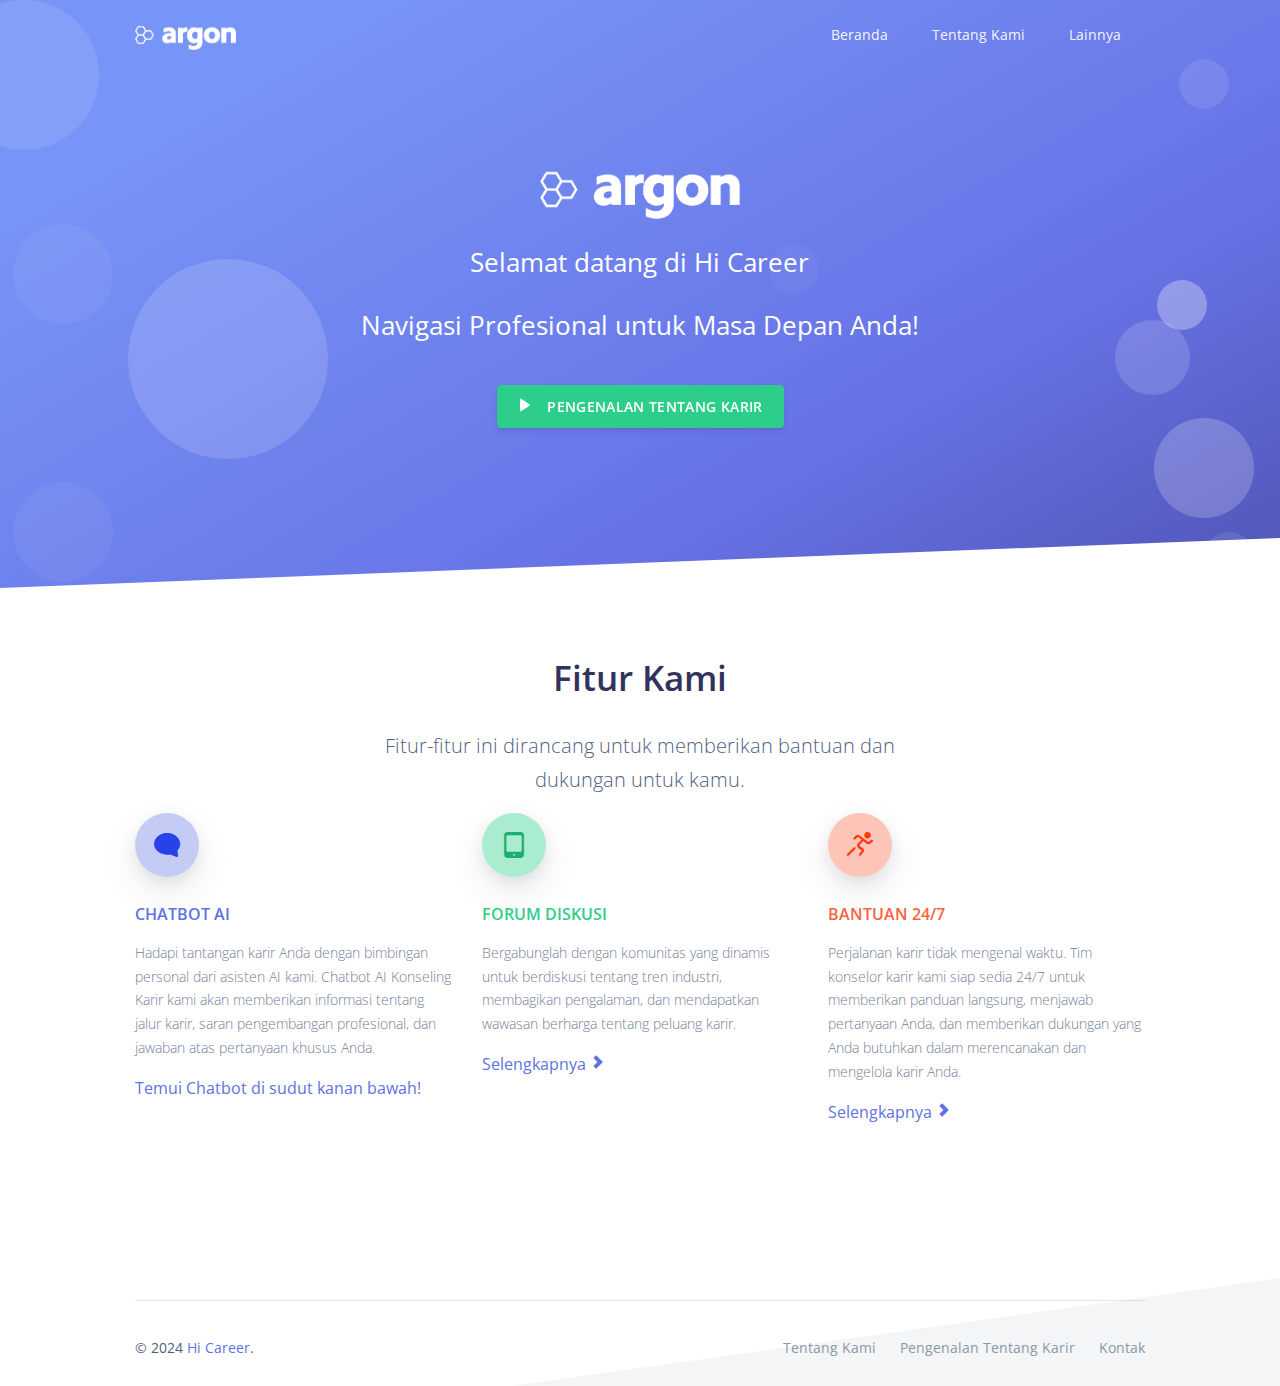
<file: index.html>
<!DOCTYPE html>
<html lang="en">

<head>
  <meta charset="utf-8" />
  <meta name="viewport" content="width=device-width, initial-scale=1, shrink-to-fit=no">
  <link rel="apple-touch-icon" sizes="76x76" href="./assets/img/apple-icon.png">
  <link rel="icon" type="image/png" href="./assets/img/favicon.png">
  <title>
    Hi Career
  </title>
  <!--     Fonts and icons     -->
  <link href="https://fonts.googleapis.com/css?family=Open+Sans:300,400,600,700" rel="stylesheet">
  <link href="https://use.fontawesome.com/releases/v5.0.6/css/all.css" rel="stylesheet">
  <!-- Nucleo Icons -->
  <link href="./assets/css/nucleo-icons.css" rel="stylesheet" />
  <link href="./assets/css/nucleo-svg.css" rel="stylesheet" />
  <!-- Font Awesome Icons -->
  <link href="./assets/css/font-awesome.css" rel="stylesheet" />
  <link href="./assets/css/nucleo-svg.css" rel="stylesheet" />
  <!-- CSS Files -->
  <link href="./assets/css/argon-design-system.css?v=1.2.2" rel="stylesheet" />
</head>

<body class="landing-page">
  <!-- Navbar -->
  <nav id="navbar-main" class="navbar navbar-main navbar-expand-lg navbar-transparent navbar-light py-2">
    <div class="container">
      <a class="navbar-brand mr-lg-5" href="../index.html">
        <img src="./assets/img/brand/white.png">
      </a>
      <button class="navbar-toggler" type="button" data-toggle="collapse" data-target="#navbar_global" aria-controls="navbar_global" aria-expanded="false" aria-label="Toggle navigation">
        <span class="navbar-toggler-icon"></span>
      </button>
      <div class="navbar-collapse collapse" id="navbar_global">
        <div class="navbar-collapse-header">
          <div class="row">
            <div class="col-6 collapse-brand">
              <a href="../../../index.html">
                <img src="./assets/img/brand/blue.png">
              </a>
            </div>
            <div class="col-6 collapse-close">
              <button type="button" class="navbar-toggler" data-toggle="collapse" data-target="#navbar_global" aria-controls="navbar_global" aria-expanded="false" aria-label="Toggle navigation">
                <span></span>
                <span></span>
              </button>
            </div>
          </div>
        </div>
        <ul class="navbar-nav navbar-nav-hover align-items-lg-center ml-lg-auto">
          <li class="nav-item dropdown">
            <a class="nav-link" href="./index.html">
              <i class="ni ni-ui-04 d-lg-none"></i>
              <span class="nav-link-inner--text">Beranda</span>
            </a>
          </li>
          <li class="nav-item dropdown">
            <a class="nav-link" href="public/tentangKami.html" role="button">
              <i class="ni ni-ui-04 d-lg-none"></i>
              <span class="nav-link-inner--text">Tentang Kami</span>
            </a>
          </li>
          <li class="nav-item dropdown">
            <a href="#" class="nav-link" data-toggle="dropdown" href="#" role="button">
              <i class="ni ni-collection d-lg-none"></i>
              <span class="nav-link-inner--text">Lainnya</span>
            </a>
            <div class="dropdown-menu">
              <a href="./public/kontak.html" class="dropdown-item">Forum Diskusi</a>
              <a href="./public/kontak.html" class="dropdown-item">Bantuan 24/7</a>
            </div>
          </li>
        </ul>
      </div>
    </div>
  </nav>
  <!-- End Navbar -->
  <div class="wrapper index">
    <div class="section section-hero section-shaped">
      <div class="shape shape-style-1 shape-default">
        <span class="span-150"></span>
        <span class="span-50"></span>
        <span class="span-50"></span>
        <span class="span-75"></span>
        <span class="span-100"></span>
        <span class="span-75"></span>
        <span class="span-50"></span>
        <span class="span-100"></span>
        <span class="span-50"></span>
        <span class="span-100"></span>
      </div>
      <div class="page-header">
        <div class="container shape-container d-flex align-items-center py-lg">
          <div class="col px-0">
            <div class="row align-items-center justify-content-center">
              <div class="col-lg-11 text-center">
                <img src="./assets/img/brand/white.png" style="width: 200px;" class="img-fluid">
                <h2 class="display-4 font-weight-normal text-white mt-4">Selamat datang di Hi Career</h2>
                <h2 class="display-4 font-weight-normal text-white mt-4">Navigasi Profesional untuk Masa Depan Anda!</h2>
                <div class="btn-wrapper mt-4">
                  <a href="public/pengenalanTentangKarir.html" class="btn btn-success btn-icon mt-3 mb-sm-0">
                    <span class="btn-inner--icon"><i class="ni ni-button-play"></i></span>
                    <span class="btn-inner--text">Pengenalan Tentang Karir</span>
                  </a>
                </div>
              </div>
            </div>
          </div>
        </div>
      </div>
      <div class="separator separator-bottom separator-skew zindex-100">
        <svg x="0" y="0" viewBox="0 0 2560 100" preserveAspectRatio="none" version="1.1" xmlns="http://www.w3.org/2000/svg">
          <polygon class="fill-white" points="2560 0 2560 100 0 100"></polygon>
        </svg>
      </div>
    </div>
    <div class="section features-1">
      <div class="container">
        <div class="row">
          <div class="col-md-7 mx-auto text-center">
            <h3 class="display-3">Fitur Kami</h3>
            <p class="lead">Fitur-fitur ini dirancang untuk memberikan bantuan dan dukungan untuk kamu.</p>
          </div>
        </div> 
        <div class="row">
          <div class="col-md-4">
            <div class="info">
              <div class="icon icon-lg icon-shape icon-shape-primary shadow rounded-circle">
                <i class="ni ni-chat-round"></i>
              </div>
              <h6 class="info-title text-uppercase text-primary">Chatbot AI</h6>
              <p class="description opacity-8">Hadapi tantangan karir Anda dengan bimbingan personal dari asisten AI kami. Chatbot AI Konseling Karir kami akan memberikan informasi tentang jalur karir, saran pengembangan profesional, dan jawaban atas pertanyaan khusus Anda.</p>
              <a href="#" class="text-primary">Temui Chatbot di sudut kanan bawah!</a>
            </div>
          </div>
          <div class="col-md-4">
            <div class="info">
              <div class="icon icon-lg icon-shape icon-shape-success shadow rounded-circle">
                <i class="ni ni-mobile-button"></i>
              </div>
              <h6 class="info-title text-uppercase text-success">Forum Diskusi</h6>
              <p class="description opacity-8">Bergabunglah dengan komunitas yang dinamis untuk berdiskusi tentang tren industri, membagikan pengalaman, dan mendapatkan wawasan berharga tentang peluang karir.</p>
              <a href="public/kontak.html" class="text-primary">Selengkapnya
                <i class="ni ni-bold-right text-primary"></i>
              </a>
            </div>
          </div>
          <div class="col-md-4">
            <div class="info">
              <div class="icon icon-lg icon-shape icon-shape-warning shadow rounded-circle">
                <i class="ni ni-user-run"></i>
              </div>
              <h6 class="info-title text-uppercase text-warning">Bantuan 24/7</h6>
              <p class="description opacity-8">Perjalanan karir tidak mengenal waktu. Tim konselor karir kami siap sedia 24/7 untuk memberikan panduan langsung, menjawab pertanyaan Anda, dan memberikan dukungan yang Anda butuhkan dalam merencanakan dan mengelola karir Anda.</p>
              <a href="public/kontak.html" class="text-primary">Selengkapnya
                <i class="ni ni-bold-right text-primary"></i>
              </a>            
            </div>
          </div>
        </div>
      </div>
    </div>
    <footer class="footer has-cards">
      <div class="container">
        <hr>
        <div class="row align-items-center justify-content-md-between">
          <div class="col-md-4">
            <div class="copyright">
              &copy; 2024 <a href="public/tentangKami.html">Hi Career</a>.
            </div>
          </div>
          <div class="col-md-8">
            <ul class="nav nav-footer justify-content-end">
              <li class="nav-item">
                <a href="public/tentangKami.html" class="nav-link">Tentang Kami</a>
              </li>
              <li class="nav-item">
                <a href="public/pengenalanTentangKarir.html" class="nav-link">Pengenalan Tentang Karir</a>
              </li>
              <li class="nav-item">
                <a href="public/kontak.html" class="nav-link">Kontak</a>
              </li>
            </ul>
          </div>
        </div>
      </div>
    </footer>
  </div>
  <!--   Core JS Files   -->
  <script src="./assets/js/core/jquery.min.js" type="text/javascript"></script>
  <script src="./assets/js/core/popper.min.js" type="text/javascript"></script>
  <script src="./assets/js/core/bootstrap.min.js" type="text/javascript"></script>
  <script src="./assets/js/plugins/perfect-scrollbar.jquery.min.js"></script>
  <!--  Plugin for Switches, full documentation here: http://www.jque.re/plugins/version3/bootstrap.switch/ -->
  <script src="./assets/js/plugins/bootstrap-switch.js"></script>
  <!--  Plugin for the Sliders, full documentation here: http://refreshless.com/nouislider/ -->
  <script src="./assets/js/plugins/nouislider.min.js" type="text/javascript"></script>
  <script src="./assets/js/plugins/moment.min.js"></script>
  <script src="./assets/js/plugins/datetimepicker.js" type="text/javascript"></script>
  <script src="./assets/js/plugins/bootstrap-datepicker.min.js"></script>
  <!-- BotChat AI -->
  <script src="https://cdn.botpress.cloud/webchat/v1/inject.js"></script>
  <script src="https://mediafiles.botpress.cloud/e4f78123-3a25-4bcc-ad06-6886785ccb8e/webchat/config.js" defer></script>
 
</body>

</html>
</file>
<file: assets/css/nucleo-icons.css>
/*--------------------------------

hermes-dashboard-icons Web Font - built using nucleoapp.com
License - nucleoapp.com/license/

-------------------------------- */
@font-face {
  font-family: 'NucleoIcons';
  src: url('../fonts/nucleo-icons.eot');
  src: url('../fonts/nucleo-icons.eot') format('embedded-opentype'), url('../fonts/nucleo-icons.woff2') format('woff2'), url('../fonts/nucleo-icons.woff') format('woff'), url('../fonts/nucleo-icons.ttf') format('truetype'), url('../fonts/nucleo-icons.svg') format('svg');
  font-weight: normal;
  font-style: normal;
}

/*------------------------
    base class definition
-------------------------*/
.ni {
  display: inline-block;
  font: normal normal normal 14px/1 NucleoIcons;
  font-size: inherit;
  text-rendering: auto;
  -webkit-font-smoothing: antialiased;
  -moz-osx-font-smoothing: grayscale;
}

/*------------------------
  change icon size
-------------------------*/
.ni-lg {
  font-size: 1.33333333em;
  line-height: 0.75em;
  vertical-align: -15%;
}

.ni-2x {
  font-size: 2em;
}

.ni-3x {
  font-size: 3em;
}

.ni-4x {
  font-size: 4em;
}

.ni-5x {
  font-size: 5em;
}

/*----------------------------------
  add a square/circle background
-----------------------------------*/
.ni.square,
.ni.circle {
  padding: 0.33333333em;
  vertical-align: -16%;
  background-color: #eee;
}

.ni.circle {
  border-radius: 50%;
}

/*------------------------
  list icons
-------------------------*/
.ni-ul {
  padding-left: 0;
  margin-left: 2.14285714em;
  list-style-type: none;
}

.ni-ul>li {
  position: relative;
}

.ni-ul>li>.ni {
  position: absolute;
  left: -1.57142857em;
  top: 0.14285714em;
  text-align: center;
}

.ni-ul>li>.ni.lg {
  top: 0;
  left: -1.35714286em;
}

.ni-ul>li>.ni.circle,
.ni-ul>li>.ni.square {
  top: -0.19047619em;
  left: -1.9047619em;
}

/*------------------------
  spinning icons
-------------------------*/
.ni.spin {
  -webkit-animation: nc-spin 2s infinite linear;
  -moz-animation: nc-spin 2s infinite linear;
  animation: nc-spin 2s infinite linear;
}

@-webkit-keyframes nc-spin {
  0% {
    -webkit-transform: rotate(0deg);
  }

  100% {
    -webkit-transform: rotate(360deg);
  }
}

@-moz-keyframes nc-spin {
  0% {
    -moz-transform: rotate(0deg);
  }

  100% {
    -moz-transform: rotate(360deg);
  }
}

@keyframes nc-spin {
  0% {
    -webkit-transform: rotate(0deg);
    -moz-transform: rotate(0deg);
    -ms-transform: rotate(0deg);
    -o-transform: rotate(0deg);
    transform: rotate(0deg);
  }

  100% {
    -webkit-transform: rotate(360deg);
    -moz-transform: rotate(360deg);
    -ms-transform: rotate(360deg);
    -o-transform: rotate(360deg);
    transform: rotate(360deg);
  }
}

/*------------------------
  rotated/flipped icons
-------------------------*/
.ni.rotate-90 {
  filter: progid:DXImageTransform.Microsoft.BasicImage(rotation=1);
  -webkit-transform: rotate(90deg);
  -moz-transform: rotate(90deg);
  -ms-transform: rotate(90deg);
  -o-transform: rotate(90deg);
  transform: rotate(90deg);
}

.ni.rotate-180 {
  filter: progid:DXImageTransform.Microsoft.BasicImage(rotation=2);
  -webkit-transform: rotate(180deg);
  -moz-transform: rotate(180deg);
  -ms-transform: rotate(180deg);
  -o-transform: rotate(180deg);
  transform: rotate(180deg);
}

.ni.rotate-270 {
  filter: progid:DXImageTransform.Microsoft.BasicImage(rotation=3);
  -webkit-transform: rotate(270deg);
  -moz-transform: rotate(270deg);
  -ms-transform: rotate(270deg);
  -o-transform: rotate(270deg);
  transform: rotate(270deg);
}

.ni.flip-y {
  filter: progid:DXImageTransform.Microsoft.BasicImage(rotation=0);
  -webkit-transform: scale(-1, 1);
  -moz-transform: scale(-1, 1);
  -ms-transform: scale(-1, 1);
  -o-transform: scale(-1, 1);
  transform: scale(-1, 1);
}

.ni.flip-x {
  filter: progid:DXImageTransform.Microsoft.BasicImage(rotation=2);
  -webkit-transform: scale(1, -1);
  -moz-transform: scale(1, -1);
  -ms-transform: scale(1, -1);
  -o-transform: scale(1, -1);
  transform: scale(1, -1);
}

/*------------------------
    font icons
-------------------------*/

.ni-active-40::before {
  content: "\ea02";
}

.ni-air-baloon::before {
  content: "\ea03";
}

.ni-album-2::before {
  content: "\ea04";
}

.ni-align-center::before {
  content: "\ea05";
}

.ni-align-left-2::before {
  content: "\ea06";
}

.ni-ambulance::before {
  content: "\ea07";
}

.ni-app::before {
  content: "\ea08";
}

.ni-archive-2::before {
  content: "\ea09";
}

.ni-atom::before {
  content: "\ea0a";
}

.ni-badge::before {
  content: "\ea0b";
}

.ni-bag-17::before {
  content: "\ea0c";
}

.ni-basket::before {
  content: "\ea0d";
}

.ni-bell-55::before {
  content: "\ea0e";
}

.ni-bold-down::before {
  content: "\ea0f";
}

.ni-bold-left::before {
  content: "\ea10";
}

.ni-bold-right::before {
  content: "\ea11";
}

.ni-bold-up::before {
  content: "\ea12";
}

.ni-bold::before {
  content: "\ea13";
}

.ni-book-bookmark::before {
  content: "\ea14";
}

.ni-books::before {
  content: "\ea15";
}

.ni-box-2::before {
  content: "\ea16";
}

.ni-briefcase-24::before {
  content: "\ea17";
}

.ni-building::before {
  content: "\ea18";
}

.ni-bulb-61::before {
  content: "\ea19";
}

.ni-bullet-list-67::before {
  content: "\ea1a";
}

.ni-bus-front-12::before {
  content: "\ea1b";
}

.ni-button-pause::before {
  content: "\ea1c";
}

.ni-button-play::before {
  content: "\ea1d";
}

.ni-button-power::before {
  content: "\ea1e";
}

.ni-calendar-grid-58::before {
  content: "\ea1f";
}

.ni-camera-compact::before {
  content: "\ea20";
}

.ni-caps-small::before {
  content: "\ea21";
}

.ni-cart::before {
  content: "\ea22";
}

.ni-chart-bar-32::before {
  content: "\ea23";
}

.ni-chart-pie-35::before {
  content: "\ea24";
}

.ni-chat-round::before {
  content: "\ea25";
}

.ni-check-bold::before {
  content: "\ea26";
}

.ni-circle-08::before {
  content: "\ea27";
}

.ni-cloud-download-95::before {
  content: "\ea28";
}

.ni-cloud-upload-96::before {
  content: "\ea29";
}

.ni-compass-04::before {
  content: "\ea2a";
}

.ni-controller::before {
  content: "\ea2b";
}

.ni-credit-card::before {
  content: "\ea2c";
}

.ni-curved-next::before {
  content: "\ea2d";
}

.ni-delivery-fast::before {
  content: "\ea2e";
}

.ni-diamond::before {
  content: "\ea2f";
}

.ni-email-83::before {
  content: "\ea30";
}

.ni-fat-add::before {
  content: "\ea31";
}

.ni-fat-delete::before {
  content: "\ea32";
}

.ni-fat-remove::before {
  content: "\ea33";
}

.ni-favourite-28::before {
  content: "\ea34";
}

.ni-folder-17::before {
  content: "\ea35";
}

.ni-glasses-2::before {
  content: "\ea36";
}

.ni-hat-3::before {
  content: "\ea37";
}

.ni-headphones::before {
  content: "\ea38";
}

.ni-html5::before {
  content: "\ea39";
}

.ni-istanbul::before {
  content: "\ea3a";
}

.ni-key-25::before {
  content: "\ea3b";
}

.ni-laptop::before {
  content: "\ea3c";
}

.ni-like-2::before {
  content: "\ea3d";
}

.ni-lock-circle-open::before {
  content: "\ea3e";
}

.ni-map-big::before {
  content: "\ea3f";
}

.ni-mobile-button::before {
  content: "\ea40";
}

.ni-money-coins::before {
  content: "\ea41";
}

.ni-note-03::before {
  content: "\ea42";
}

.ni-notification-70::before {
  content: "\ea43";
}

.ni-palette::before {
  content: "\ea44";
}

.ni-paper-diploma::before {
  content: "\ea45";
}

.ni-pin-3::before {
  content: "\ea46";
}

.ni-planet::before {
  content: "\ea47";
}

.ni-ruler-pencil::before {
  content: "\ea48";
}

.ni-satisfied::before {
  content: "\ea49";
}

.ni-scissors::before {
  content: "\ea4a";
}

.ni-send::before {
  content: "\ea4b";
}

.ni-settings-gear-65::before {
  content: "\ea4c";
}

.ni-settings::before {
  content: "\ea4d";
}

.ni-single-02::before {
  content: "\ea4e";
}

.ni-single-copy-04::before {
  content: "\ea4f";
}

.ni-sound-wave::before {
  content: "\ea50";
}

.ni-spaceship::before {
  content: "\ea51";
}

.ni-square-pin::before {
  content: "\ea52";
}

.ni-support-16::before {
  content: "\ea53";
}

.ni-tablet-button::before {
  content: "\ea54";
}

.ni-tag::before {
  content: "\ea55";
}

.ni-tie-bow::before {
  content: "\ea56";
}

.ni-time-alarm::before {
  content: "\ea57";
}

.ni-trophy::before {
  content: "\ea58";
}

.ni-tv-2::before {
  content: "\ea59";
}

.ni-umbrella-13::before {
  content: "\ea5a";
}

.ni-user-run::before {
  content: "\ea5b";
}

.ni-vector::before {
  content: "\ea5c";
}

.ni-watch-time::before {
  content: "\ea5d";
}

.ni-world::before {
  content: "\ea5e";
}

.ni-zoom-split-in::before {
  content: "\ea5f";
}

.ni-collection::before {
  content: "\ea60";
}

.ni-image::before {
  content: "\ea61";
}

.ni-shop::before {
  content: "\ea62";
}

.ni-ungroup::before {
  content: "\ea63";
}

.ni-world-2::before {
  content: "\ea64";
}

.ni-ui-04::before {
  content: "\ea65";
}


/* all icon font classes list here */
</file>
<file: assets/css/nucleo-svg.css>
/* Generated using nucleoapp.com */
/* --------------------------------

Icon colors

-------------------------------- */

.icon {
  display: inline-block;
  /* icon primary color */
  color: #111111;
  height: 1em;
  width: 1em;
}

.icon use {
  /* icon secondary color - fill */
  fill: #7ea6f6;
}

.icon.icon-outline use {
  /* icon secondary color - stroke */
  stroke: #7ea6f6;
}

/* --------------------------------

Change icon size

-------------------------------- */

.icon-xs {
  height: 0.5em;
  width: 0.5em;
}

.icon-sm {
  height: 0.8em;
  width: 0.8em;
}

.icon-lg {
  height: 1.6em;
  width: 1.6em;
}

.icon-xl {
  height: 2em;
  width: 2em;
}

/* -------------------------------- 

Align icon and text 

-------------------------------- */

.icon-text-aligner {
  /* add this class to parent element that contains icon + text */
  display: flex;
  align-items: center;
}

.icon-text-aligner .icon {
  color: inherit;
  margin-right: 0.4em;
}

.icon-text-aligner .icon use {
  color: inherit;
  fill: currentColor;
}

.icon-text-aligner .icon.icon-outline use {
  stroke: currentColor;
}

/* -------------------------------- 

Icon reset values - used to enable color customizations

-------------------------------- */

.icon {
  fill: currentColor;
  stroke: none;
}

.icon.icon-outline {
  fill: none;
  stroke: currentColor;
}

.icon use {
  stroke: none;
}

.icon.icon-outline use {
  fill: none;
}

/* -------------------------------- 

Stroke effects - Nucleo outline icons

- 16px icons -> up to 1px stroke (16px outline icons do not support stroke changes)
- 24px, 32px icons -> up to 2px stroke
- 48px, 64px icons -> up to 4px stroke

-------------------------------- */

.icon-outline.icon-stroke-1 {
  stroke-width: 1px;
}

.icon-outline.icon-stroke-2 {
  stroke-width: 2px;
}

.icon-outline.icon-stroke-3 {
  stroke-width: 3px;
}

.icon-outline.icon-stroke-4 {
  stroke-width: 4px;
}

.icon-outline.icon-stroke-1 use,
.icon-outline.icon-stroke-3 use {
  -webkit-transform: translateX(0.5px) translateY(0.5px);
  -moz-transform: translateX(0.5px) translateY(0.5px);
  -ms-transform: translateX(0.5px) translateY(0.5px);
  -o-transform: translateX(0.5px) translateY(0.5px);
  transform: translateX(0.5px) translateY(0.5px);
}
</file>
